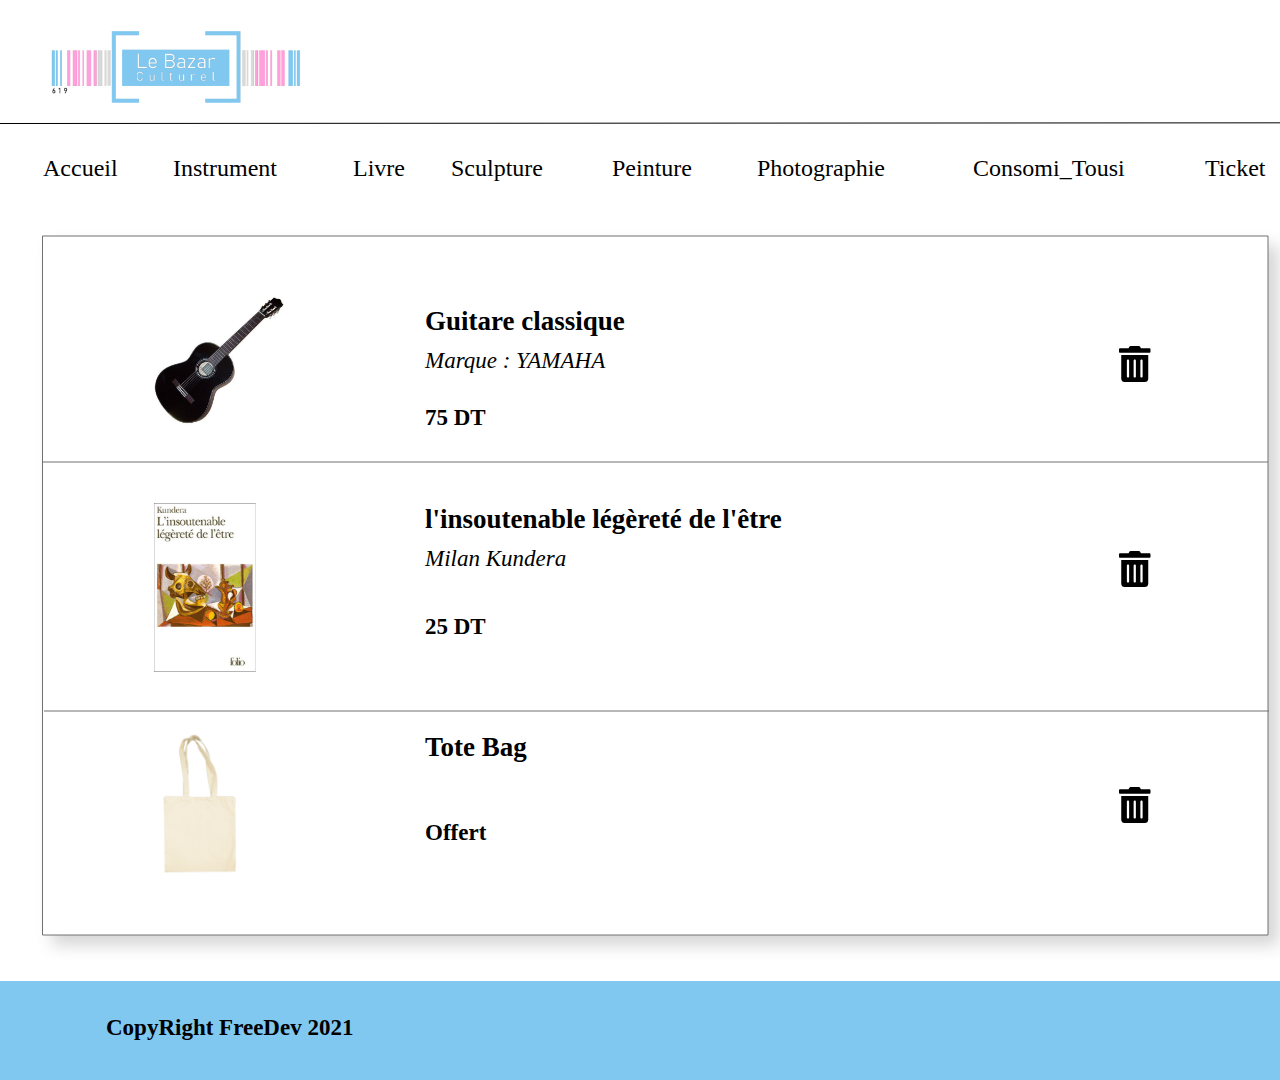
<file: Panier/Panier.html>
<!DOCTYPE html>
<html>

<head>
	<meta charset="utf-8" />
	<meta http-equiv="X-UA-Compatible" content="IE=edge" />
	<meta name="viewport" content="width=device-width, initial-scale=1.0">
	<title>Le Bazar Culturel - Panier</title>
	<link rel="stylesheet" type="text/css" id="applicationStylesheet" href="Panier.css" />
</head>

<body>
	<div id="Web_1920__1">
		<svg class="Icon_material-person" viewBox="6 6 24 24">
			<path id="Icon_material-person"
				d="M 18 18 C 21.31500053405762 18 24 15.31500053405762 24 12 C 24 8.684999465942383 21.31500053405762 6 18 6 C 14.6850004196167 6 12 8.684999465942383 12 12 C 12 15.31500053405762 14.6850004196167 18 18 18 Z M 18 21 C 13.9950008392334 21 6 23.01000022888184 6 27 L 6 30 L 30 30 L 30 27 C 30 23.01000022888184 22.00500106811523 21 18 21 Z">
			</path>
		</svg>
		<a href="#">
			<svg class="Icon_material-favorite-border" viewBox="3 4.5 30.132 27.646">
				<path id="Icon_material-favorite-border"
					d="M 24.84539222717285 4.5 C 22.22394371032715 4.5 19.70795631408691 5.720329284667969 18.06578254699707 7.648749828338623 C 16.42361450195313 5.720329284667969 13.90762805938721 4.5 11.28618049621582 4.5 C 6.645920276641846 4.5 3.000000238418579 8.145920753479004 3.000000238418579 12.78618335723877 C 3.000000238418579 18.48104858398438 8.122366905212402 23.12131118774414 15.88124656677246 30.17209625244141 L 18.06578254699707 32.14571380615234 L 20.25032424926758 30.15703201293945 C 28.00920677185059 23.12131118774414 33.13157653808594 18.48104858398438 33.13157653808594 12.78618335723877 C 33.13157653808594 8.145920753479004 29.48565483093262 4.5 24.84539222717285 4.5 Z M 18.21644401550293 27.92729568481445 L 18.06578254699707 28.07794952392578 L 17.91512870788574 27.92729568481445 C 10.74381351470947 21.43394088745117 6.013157367706299 17.14019393920898 6.013157367706299 12.78618335723877 C 6.013157367706299 9.773025512695313 8.273024559020996 7.513157367706299 11.28618049621582 7.513157367706299 C 13.60631275177002 7.513157367706299 15.86618041992188 9.004671096801758 16.6646671295166 11.06868362426758 L 19.48196983337402 11.06868362426758 C 20.26539039611816 9.004671096801758 22.52525901794434 7.513157367706299 24.84539222717285 7.513157367706299 C 27.85855102539063 7.513157367706299 30.1184139251709 9.773025512695313 30.1184139251709 12.78618335723877 C 30.1184139251709 17.14019393920898 25.38776397705078 21.43394088745117 18.21644401550293 27.92729568481445 Z">
				</path>

			</svg>
		</a>
		<a href="#">
			<svg class="Icon_awesome-shopping-basket" viewBox="0 2.25 35.544 27.646">
				<path id="Icon_awesome-shopping-basket"
					d="M 35.54426574707031 13.60439109802246 L 35.54426574707031 14.59173202514648 C 35.54426574707031 15.40968418121338 34.88120269775391 16.07274436950684 34.06325149536133 16.07274436950684 L 33.569580078125 16.07274436950684 L 31.95818138122559 27.35237121582031 C 31.74972724914551 28.81159782409668 30.50000381469727 29.89551544189453 29.02596473693848 29.89551544189453 L 6.518299579620361 29.89551544189453 C 5.044261455535889 29.89551544189453 3.794535398483276 28.81159782409668 3.586021423339844 27.35237121582031 L 1.974681377410889 16.07274436950684 L 1.481011033058167 16.07274436950684 C 0.6630609631538391 16.07274436950684 0 15.40968418121338 0 14.59173202514648 L 0 13.60439109802246 C 0 12.78644180297852 0.6630609631538391 12.12338161468506 1.481011033058167 12.12338161468506 L 5.636542320251465 12.12338161468506 L 12.22580718994141 3.06323504447937 C 12.86727046966553 2.18129301071167 14.10218620300293 1.986232042312622 14.98425197601318 2.627694368362427 C 15.86625576019287 3.26915717124939 16.06125450134277 4.504135608673096 15.41979217529297 5.386139392852783 L 10.51992988586426 12.12338161468506 L 25.02433395385742 12.12338161468506 L 20.12446975708008 5.386077880859375 C 19.48300743103027 4.504135608673096 19.67807197570801 3.269095659255981 20.56007385253906 2.627632856369019 C 21.44195175170898 1.986170530319214 22.67705535888672 2.181170225143433 23.31851959228516 3.063173770904541 L 29.9077262878418 12.12338161468506 L 34.06325149536133 12.12338161468506 C 34.88120269775391 12.12338161468506 35.54426574707031 12.78644180297852 35.54426574707031 13.60439109802246 Z M 19.25314331054688 24.46514129638672 L 19.25314331054688 17.55375289916992 C 19.25314331054688 16.73580360412598 18.5900821685791 16.07274436950684 17.77213287353516 16.07274436950684 C 16.95418167114258 16.07274436950684 16.2911205291748 16.73580360412598 16.2911205291748 17.55375289916992 L 16.2911205291748 24.46514129638672 C 16.2911205291748 25.28309059143066 16.95418167114258 25.9461498260498 17.77213287353516 25.9461498260498 C 18.5900821685791 25.9461498260498 19.25314331054688 25.28309059143066 19.25314331054688 24.46514129638672 Z M 26.16452598571777 24.46514129638672 L 26.16452598571777 17.55375289916992 C 26.16452598571777 16.73580360412598 25.50146293640137 16.07274436950684 24.68351554870605 16.07274436950684 C 23.86556816101074 16.07274436950684 23.20250701904297 16.73580360412598 23.20250701904297 17.55375289916992 L 23.20250701904297 24.46514129638672 C 23.20250701904297 25.28309059143066 23.86556816101074 25.9461498260498 24.68351554870605 25.9461498260498 C 25.50146293640137 25.9461498260498 26.16452598571777 25.28309059143066 26.16452598571777 24.46514129638672 Z M 12.34175777435303 24.46514129638672 L 12.34175777435303 17.55375289916992 C 12.34175777435303 16.73580360412598 11.67869853973389 16.07274436950684 10.86074638366699 16.07274436950684 C 10.04279708862305 16.07274436950684 9.37973690032959 16.73580360412598 9.37973690032959 17.55375289916992 L 9.37973690032959 24.46514129638672 C 9.37973690032959 25.28309059143066 10.04279708862305 25.9461498260498 10.86074638366699 25.9461498260498 C 11.67869853973389 25.9461498260498 12.34175777435303 25.28309059143066 12.34175777435303 24.46514129638672 Z">
				</path>
			</svg>
		</a>
		<img id="logo22" src="logo22.png" srcset="logo22.png 1x, logo22@2x.png 2x">

		<svg class="Trac_1" viewBox="0 0 1920 1">
			<path id="Trac_1" d="M 0 1 L 1920 0">
			</path>
		</svg>
		<svg class="Ligne_1" viewBox="0 0 1 122.5">
			<path id="Ligne_1" d="M 0 0 L 0 122.5">
			</path>
		</svg>
		<div id="Sinscrire_">
			<span><a href="#" style="color:black">S'inscrire</a></span><br>
		</div>
		<div id="Se_Connecter__">
			<span><a href="#" style="color:black">Se Connecter</a><br /></span><br>
		</div>
		<div id="Instrument">
			<span><a href="#" style="color:black">Instrument</a></span>
		</div>
		<div id="Livre">
			<span><a href="#" style="color:black">Livre</a></span>
		</div>
		<div id="Accueil">
			<span><a href="#" style="color:black">Accueil</a></span>
		</div>
		<div id="Service">
			<span><a href="#" style="color:black">Service</a></span>
		</div>
		<div id="Ticket">
			<span><a href="#" style="color:black">Ticket</a></span>
		</div>
		<div id="Consomi_Tousi">
			<span><a href="#" style="color:black">Consomi_Tousi</a></span>
		</div>
		<div id="Photographie">
			<span><a href="#" style="color:black">Photographie</a></span>
		</div>
		<div id="Peinture">
			<span><a href="#" style="color:black">Peinture</a></span>
		</div>
		<div id="Sculpture">
			<span><a href="#" style="color:black">Sculpture</a></span>
		</div>
		<div id="Blog">
			<span><a href="#" style="color:black">Blog</a></span>
		</div>
		<svg class="Icon_awesome-search" viewBox="0 0 35.997 36.004">
			<path id="Icon_awesome-search"
				d="M 35.5078125 31.12734413146973 L 28.49765586853027 24.1171875 C 28.18124961853027 23.80078125 27.75234413146973 23.625 27.30234336853027 23.625 L 26.15625 23.625 C 28.09687423706055 21.14296913146973 29.25 18.02109336853027 29.25 14.625 C 29.25 6.546093940734863 22.70390701293945 0 14.625 0 C 6.546092987060547 0 0 6.546093940734863 0 14.625 C 0 22.70390701293945 6.546093940734863 29.25 14.625 29.25 C 18.02109336853027 29.25 21.14296913146973 28.09687423706055 23.625 26.15625 L 23.625 27.30234336853027 C 23.625 27.75234413146973 23.80078125 28.18124961853027 24.1171875 28.49765586853027 L 31.12734413146973 35.5078125 C 31.78828239440918 36.16875076293945 32.85703277587891 36.16875076293945 33.51093673706055 35.5078125 L 35.50078201293945 33.51796722412109 C 36.16172027587891 32.85702896118164 36.16172027587891 31.78828048706055 35.5078125 31.12734222412109 Z M 14.625 23.625 C 9.653905868530273 23.625 5.625 19.60312461853027 5.625 14.625 C 5.625 9.653905868530273 9.646875381469727 5.625 14.625 5.625 C 19.59609413146973 5.625 23.625 9.646875381469727 23.625 14.625 C 23.625 19.59609413146973 19.60312461853027 23.625 14.625 23.625 Z">
			</path>
		</svg>
		<div id="Rechercher_">
			<input type="text" placeholder="Rechercher ...">
		</div>
		<svg class="Rectangle_1">
			<rect id="Rectangle_1" rx="0" ry="0" x="0" y="0" width="527" height="192">
			</rect>
		</svg>
		<svg class="Icon_awesome-truck" viewBox="0 0 49.014 39.211">
			<path id="Icon_awesome-truck"
				d="M 47.78877639770508 26.95777130126953 L 46.56342315673828 26.95777130126953 L 46.56342315673828 18.67897987365723 C 46.56342315673828 17.70635414123535 46.17284393310547 16.77202415466309 45.48358154296875 16.08276176452637 L 37.83278274536133 8.431962013244629 C 37.14352035522461 7.742701053619385 36.20919036865234 7.352119445800781 35.23656463623047 7.352119445800781 L 31.85918426513672 7.352119445800781 L 31.85918426513672 3.676059722900391 C 31.85918426513672 1.646568417549133 30.21261596679688 0 28.18312454223633 0 L 3.676059722900391 0 C 1.646568417549133 0 0 1.646568417549133 0 3.676059722900391 L 0 28.18312454223633 C 0 30.21261596679688 1.646568417549133 31.85918426513672 3.676059722900391 31.85918426513672 L 4.901412963867188 31.85918426513672 C 4.901412963867188 35.91816711425781 8.194549560546875 39.2113037109375 12.25353240966797 39.2113037109375 C 16.31251525878906 39.2113037109375 19.60565185546875 35.91816711425781 19.60565185546875 31.85918426513672 L 29.40847778320313 31.85918426513672 C 29.40847778320313 35.91816711425781 32.70161437988281 39.2113037109375 36.76059722900391 39.2113037109375 C 40.819580078125 39.2113037109375 44.11271667480469 35.91816711425781 44.11271667480469 31.85918426513672 L 47.78877639770508 31.85918426513672 C 48.46272277832031 31.85918426513672 49.01412963867188 31.30777549743652 49.01412963867188 30.63383102416992 L 49.01412963867188 28.18312454223633 C 49.01412963867188 27.50918006896973 48.46272277832031 26.95777130126953 47.78877639770508 26.95777130126953 Z M 12.25353240966797 35.53524398803711 C 10.22404098510742 35.53524398803711 8.577472686767578 33.88867568969727 8.577472686767578 31.85918426513672 C 8.577472686767578 29.82969284057617 10.22404098510742 28.18312454223633 12.25353240966797 28.18312454223633 C 14.28302383422852 28.18312454223633 15.92959213256836 29.82969284057617 15.92959213256836 31.85918426513672 C 15.92959213256836 33.88867568969727 14.28302383422852 35.53524398803711 12.25353240966797 35.53524398803711 Z M 36.76059722900391 35.53524398803711 C 34.73110580444336 35.53524398803711 33.08453750610352 33.88867568969727 33.08453750610352 31.85918426513672 C 33.08453750610352 29.82969284057617 34.73110580444336 28.18312454223633 36.76059722900391 28.18312454223633 C 38.79008865356445 28.18312454223633 40.4366569519043 29.82969284057617 40.4366569519043 31.85918426513672 C 40.4366569519043 33.88867568969727 38.79008865356445 35.53524398803711 36.76059722900391 35.53524398803711 Z M 42.88736343383789 19.60565185546875 L 31.85918426513672 19.60565185546875 L 31.85918426513672 11.02817916870117 L 35.23656463623047 11.02817916870117 L 42.88736343383789 18.67897987365723 L 42.88736343383789 19.60565185546875 Z">
			</path>
		</svg>
		<div id="Expdi_en_24_heures_maximum">
			<span>Expédié en 24 heures maximum</span>
		</div>
		<svg class="Icon_material-security" viewBox="4.5 1.5 27 33">
			<path id="Icon_material-security"
				d="M 18 1.5 L 4.5 7.5 L 4.5 16.5 C 4.5 24.82500076293945 10.26000022888184 32.61000061035156 18 34.5 C 25.73999977111816 32.61000061035156 31.5 24.82500076293945 31.5 16.5 L 31.5 7.5 L 18 1.5 Z M 18 17.98500061035156 L 28.5 17.98500061035156 C 27.70499992370605 24.16500091552734 23.57999992370605 29.67000198364258 18 31.39500045776367 L 18 18 L 7.5 18 L 7.5 9.449999809265137 L 18 4.784999847412109 L 18 17.98500061035156 Z">
			</path>
		</svg>
		<div id="Paiement_ultra_scuris">
			<span>Paiement ultra sécurisé</span>
		</div>
		<svg class="Rectangle_2">
			<rect id="Rectangle_2" rx="0" ry="0" x="0" y="0" width="527" height="474">
			</rect>
		</svg>
		<a href="#">
			<svg class="Rectangle_3">
				<rect id="Rectangle_3" rx="0" ry="0" x="0" y="0" width="418" height="70">
				</rect>
			</svg>
		
			<div id="valider_ma_commande">
				<span>valider ma commande</span>
			</div>
		</a>
		<div id="Total_produit_">
			<span>Total produit :</span>
		</div>
		<div id="Total_">
			<span>Total :</span>
		</div>
		<div id="Livraison_">
			<span>Livraison :</span>
		</div>
		<div id="TAX_">
			<span>TAX :</span>
		</div>
		<div id="ID100">
			<span>100</span>
		</div>
		<div id="ID125">
			<span>125</span>
		</div>
		<div id="ID5">
			<span>5</span>
		</div>
		<div id="ID20">
			<span>20</span>
		</div>
		<div id="DT">
			<span>DT</span>
		</div>
		<div id="DT_bh">
			<span>DT</span>
		</div>
		<div id="DT_bi">
			<span>DT</span>
		</div>
		<div id="DT_bj">
			<span>DT</span>
		</div>
		<svg class="Rectangle_4">
			<rect id="Rectangle_4" rx="0" ry="0" x="0" y="0" width="1920" height="99">
			</rect>
		</svg>
		<svg class="Rectangle_5">
			<rect id="Rectangle_5" rx="0" ry="0" x="0" y="0" width="1225" height="699">
			</rect>
		</svg>
		<img id="ID1" src="ID1.png" srcset="ID1.png 1x, ID1@2x.png 2x">

		<img id="l-insoutenable-legerete-de-l-e" src="l-insoutenable-legerete-de-l-e.png"
			srcset="l-insoutenable-legerete-de-l-e.png 1x, l-insoutenable-legerete-de-l-e@2x.png 2x">

		<img id="bags-by-jassz-fir-tote-bag3308" src="bags-by-jassz-fir-tote-bag3308.png"
			srcset="bags-by-jassz-fir-tote-bag3308.png 1x, bags-by-jassz-fir-tote-bag3308@2x.png 2x">

		<div id="Guitare_classique">
			<span>Guitare classique</span>
		</div>
		<div id="Tote_Bag">
			<span>Tote Bag</span>
		</div>
		<div id="linsoutenable_lgret_de_ltre">
			<span>l'insoutenable légèreté de l'être</span>
		</div>
		<div id="Marque__YAMAHA">
			<span>Marque : YAMAHA</span>
		</div>
		<div id="Milan_Kundera">
			<span>Milan Kundera</span>
		</div>
		<svg class="Icon_awesome-trash-alt" viewBox="0 0 31.5 36">
			<path id="Icon_awesome-trash-alt"
				d="M 2.25 32.625 C 2.25 34.48896026611328 3.761039018630981 36 5.625 36 L 25.875 36 C 27.73896408081055 36 29.25000190734863 34.48896026611328 29.25000190734863 32.625 L 29.25 9 L 2.25 9 L 2.25 32.625 Z M 21.375 14.625 C 21.375 14.0036792755127 21.8786792755127 13.5 22.5 13.5 C 23.1213207244873 13.5 23.625 14.0036792755127 23.625 14.625 L 23.625 30.375 C 23.625 30.9963207244873 23.1213207244873 31.5 22.5 31.5 C 21.8786792755127 31.5 21.375 30.9963207244873 21.375 30.375 L 21.375 14.625 Z M 14.625 14.625 C 14.625 14.0036792755127 15.1286792755127 13.5 15.75 13.5 C 16.3713207244873 13.5 16.875 14.0036792755127 16.875 14.625 L 16.875 30.375 C 16.875 30.9963207244873 16.3713207244873 31.5 15.75 31.5 C 15.1286792755127 31.5 14.625 30.9963207244873 14.625 30.375 L 14.625 14.625 Z M 7.875 14.625 C 7.875 14.0036792755127 8.378679275512695 13.5 9 13.5 C 9.621320724487305 13.5 10.125 14.0036792755127 10.125 14.625 L 10.125 30.375 C 10.125 30.9963207244873 9.621320724487305 31.5 9 31.5 C 8.378679275512695 31.5 7.875 30.9963207244873 7.875 30.375 L 7.875 14.625 Z M 30.375 2.25 L 21.9375 2.25 L 21.27656173706055 0.9351562261581421 C 20.99098205566406 0.3617886304855347 20.4053955078125 -0.0004585981369018555 19.76484298706055 0 L 11.72812461853027 0 C 11.08877754211426 -0.002457857131958008 10.50429439544678 0.3607953786849976 10.22343730926514 0.9351558685302734 L 9.5625 2.25 L 1.125 2.25 C 0.503679633140564 2.25 -1.192092895507813e-07 2.753679752349854 0 3.375000238418579 L 0 5.625 C 0 6.246320247650146 0.5036796927452087 6.75 1.125 6.75 L 30.375 6.75 C 30.9963207244873 6.75 31.5 6.246320247650146 31.5 5.625 L 31.5 3.375 C 31.5 2.753679752349854 30.9963207244873 2.25 30.375 2.25 Z">
			</path>
		</svg>
		<svg class="Icon_awesome-trash-alt_bv" viewBox="0 0 31.5 36">
			<path id="Icon_awesome-trash-alt_bv"
				d="M 2.25 32.625 C 2.25 34.48896026611328 3.761039018630981 36 5.625 36 L 25.875 36 C 27.73896408081055 36 29.25000190734863 34.48896026611328 29.25000190734863 32.625 L 29.25 9 L 2.25 9 L 2.25 32.625 Z M 21.375 14.625 C 21.375 14.0036792755127 21.8786792755127 13.5 22.5 13.5 C 23.1213207244873 13.5 23.625 14.0036792755127 23.625 14.625 L 23.625 30.375 C 23.625 30.9963207244873 23.1213207244873 31.5 22.5 31.5 C 21.8786792755127 31.5 21.375 30.9963207244873 21.375 30.375 L 21.375 14.625 Z M 14.625 14.625 C 14.625 14.0036792755127 15.1286792755127 13.5 15.75 13.5 C 16.3713207244873 13.5 16.875 14.0036792755127 16.875 14.625 L 16.875 30.375 C 16.875 30.9963207244873 16.3713207244873 31.5 15.75 31.5 C 15.1286792755127 31.5 14.625 30.9963207244873 14.625 30.375 L 14.625 14.625 Z M 7.875 14.625 C 7.875 14.0036792755127 8.378679275512695 13.5 9 13.5 C 9.621320724487305 13.5 10.125 14.0036792755127 10.125 14.625 L 10.125 30.375 C 10.125 30.9963207244873 9.621320724487305 31.5 9 31.5 C 8.378679275512695 31.5 7.875 30.9963207244873 7.875 30.375 L 7.875 14.625 Z M 30.375 2.25 L 21.9375 2.25 L 21.27656173706055 0.9351562261581421 C 20.99098205566406 0.3617886304855347 20.4053955078125 -0.0004585981369018555 19.76484298706055 0 L 11.72812461853027 0 C 11.08877754211426 -0.002457857131958008 10.50429439544678 0.3607953786849976 10.22343730926514 0.9351558685302734 L 9.5625 2.25 L 1.125 2.25 C 0.503679633140564 2.25 -1.192092895507813e-07 2.753679752349854 0 3.375000238418579 L 0 5.625 C 0 6.246320247650146 0.5036796927452087 6.75 1.125 6.75 L 30.375 6.75 C 30.9963207244873 6.75 31.5 6.246320247650146 31.5 5.625 L 31.5 3.375 C 31.5 2.753679752349854 30.9963207244873 2.25 30.375 2.25 Z">
			</path>
		</svg>
		<svg class="Icon_awesome-trash-alt_bw" viewBox="0 0 31.5 36">
			<path id="Icon_awesome-trash-alt_bw"
				d="M 2.25 32.625 C 2.25 34.48896026611328 3.761039018630981 36 5.625 36 L 25.875 36 C 27.73896408081055 36 29.25000190734863 34.48896026611328 29.25000190734863 32.625 L 29.25 9 L 2.25 9 L 2.25 32.625 Z M 21.375 14.625 C 21.375 14.0036792755127 21.8786792755127 13.5 22.5 13.5 C 23.1213207244873 13.5 23.625 14.0036792755127 23.625 14.625 L 23.625 30.375 C 23.625 30.9963207244873 23.1213207244873 31.5 22.5 31.5 C 21.8786792755127 31.5 21.375 30.9963207244873 21.375 30.375 L 21.375 14.625 Z M 14.625 14.625 C 14.625 14.0036792755127 15.1286792755127 13.5 15.75 13.5 C 16.3713207244873 13.5 16.875 14.0036792755127 16.875 14.625 L 16.875 30.375 C 16.875 30.9963207244873 16.3713207244873 31.5 15.75 31.5 C 15.1286792755127 31.5 14.625 30.9963207244873 14.625 30.375 L 14.625 14.625 Z M 7.875 14.625 C 7.875 14.0036792755127 8.378679275512695 13.5 9 13.5 C 9.621320724487305 13.5 10.125 14.0036792755127 10.125 14.625 L 10.125 30.375 C 10.125 30.9963207244873 9.621320724487305 31.5 9 31.5 C 8.378679275512695 31.5 7.875 30.9963207244873 7.875 30.375 L 7.875 14.625 Z M 30.375 2.25 L 21.9375 2.25 L 21.27656173706055 0.9351562261581421 C 20.99098205566406 0.3617886304855347 20.4053955078125 -0.0004585981369018555 19.76484298706055 0 L 11.72812461853027 0 C 11.08877754211426 -0.002457857131958008 10.50429439544678 0.3607953786849976 10.22343730926514 0.9351558685302734 L 9.5625 2.25 L 1.125 2.25 C 0.503679633140564 2.25 -1.192092895507813e-07 2.753679752349854 0 3.375000238418579 L 0 5.625 C 0 6.246320247650146 0.5036796927452087 6.75 1.125 6.75 L 30.375 6.75 C 30.9963207244873 6.75 31.5 6.246320247650146 31.5 5.625 L 31.5 3.375 C 31.5 2.753679752349854 30.9963207244873 2.25 30.375 2.25 Z">
			</path>
		</svg>
		<div id="ID75_DT">
			<span>75 DT</span>
		</div>
		<div id="ID25_DT">
			<span>25 DT</span>
		</div>
		<div id="Offert">
			<span>Offert</span>
		</div>
		<svg class="Ligne_2" viewBox="0 0 1225 1">
			<path id="Ligne_2" d="M 0 0 L 1225 0">
			</path>
		</svg>
		<svg class="Ligne_3" viewBox="0 0 1225 1">
			<path id="Ligne_3" d="M 0 0 L 1225 0">
			</path>
		</svg>
		<div id="CopyRight_FreeDev_2021">
			<span>CopyRight FreeDev 2021</span>
		</div>
	</div>
</body>

</html>
</file>
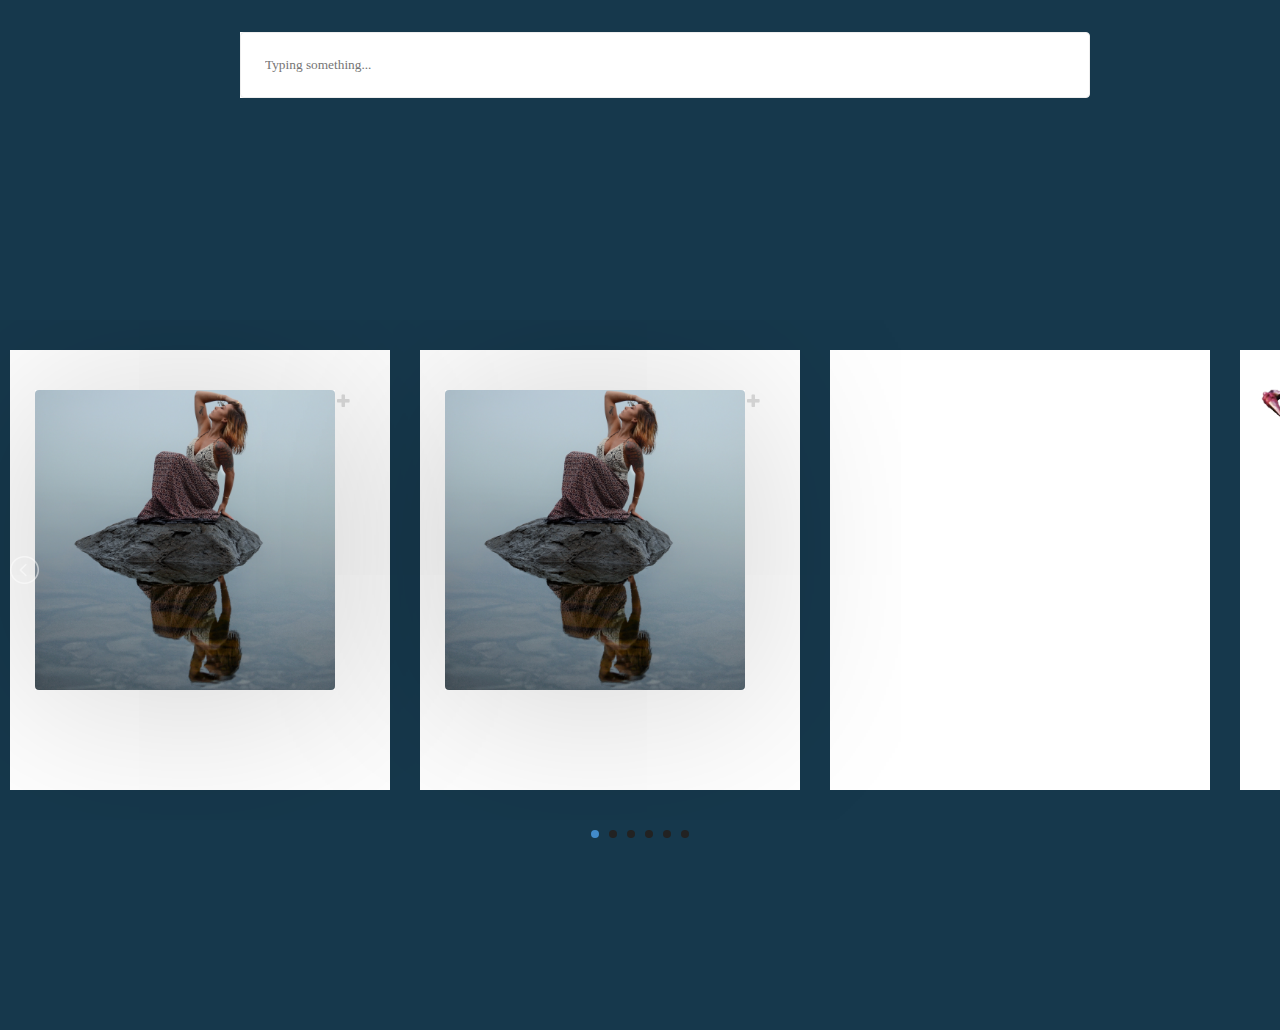
<file: view/front/login_page/view/favoris.html>
<!DOCTYPE html>
<html lang="en">
<head>
    <meta charset="UTF-8">
    <meta http-equiv="X-UA-Compatible" content="IE=edge">
    <meta name="viewport" content="width=device-width, initial-scale=1.0">
    <title>Marvel Slider by Juan Ioo</title>
    <link rel="stylesheet" href="reset.css">
    <link rel="stylesheet" href="styles.css">
    <link rel="stylesheet" href="component.css">
   

    
    <link rel="stylesheet" href="css/lightslider.css" type="text/css">
    <link rel="stylesheet" href="http://maxcdn.bootstrapcdn.com/font-awesome/4.3.0/css/font-awesome.min.css">
    <!--JQUERY-->
    <script type="text/javascript" src="js/JQuery3.3.1.js"></script>
    <script type="text/javascript" src="js/lightslider.js"></script>
    <script src="modernizr.custom.js"></script>
</head>
<body>
    <div class="search">
        <input
          type="text"
          class="search-input"
          placeholder="Typing something..."
        />
    </div>
    
    <div class="compare-basket">
        <button class="action action--button action--compare"><i class="fa fa-check"></i><span class="action__text">Compare</span></button>
    </div>
   
    <script src="classie.js"></script>
 

    <div class="view">
        
  <section class="grid">
      
    <div class="container">
        
        
        <!---SLIDER-->
        <ul id="autoWidth" class="cs-hidden">
            
            <!-------------------1------------------->
            <li class="item-a">  <!--SLIDER BOX-->
             
                <div class="box">
                   
                   
                    <div class="product">
                        
                        <div class="product__info">
                            
                 <div class="imgbx">
                      <img class="product__image"src="./img/img1.jpg">
                    </div>
                
                    <img class="product__image"  />
                </div>
			
                <label class="action action--compare-add"><input class="check-hidden" type="checkbox" /><i class="fa fa-plus"></i><i class="fa fa-check"></i><span class="action__text action__text--invisible">Add to compare</span></label>
         
            </div>
            <div class="content">
               
                <button class="btn btn--left">buy it</button>    <button class="btn btn--right">delete </button> 
                
            </div>
      
        
                </div>
                
            </li>
            <!-------------------2------------------->
            
            <li class="item-a">  <!--SLIDER BOX-->
                
                <div class="box">
                   
                   
                    <div class="product">
                        
                        <div class="product__info">
                            
                 <div class="imgbx">
                      <img class="product__image"src="./img/img1.jpg">
                    </div>
                
                    <img class="product__image"  />
                </div>
			
                <label class="action action--compare-add"><input class="check-hidden" type="checkbox" /><i class="fa fa-plus"></i><i class="fa fa-check"></i><span class="action__text action__text--invisible">Add to compare</span></label>
         
            </div>
            <div class="content">
               
                <button class="btn btn--left">buy it</button>    <button class="btn btn--right">delete </button> 
                
            </div>
      
        
                </div>
                  
            </li>
            <!-------------------3------------------->
            <li class="item-a">  <!--SLIDER BOX-->
                <div class="box">
              
                </div>
            </li>
            <!-------------------4------------------->
            <li class="item-a">  <!--SLIDER BOX-->
                <div class="box">
                    <p class="marvel">MARVEL</p>
                    <!--MODEL-->
                    <img src="img/SpiderMan.png" class="model" alt="">
                    <!--DETAILS-->
                    <div class="details">
                        <!--LOGO CHARACTER-->
                        <img src="img/SpiderMan-logo.png" class="logo" width="50px" style="height: auto;" alt="">
                        <!--CHARACTER DETAILS-->
                        <p>Lorem ipsum dolor sit amet consectetur, adipisicing elit. Provident expedita dolores voluptatibus? Dolores, voluptate cupiditate.</p>
                    </div>
                </div>
            </li>
            <!-------------------5------------------->
            <li class="item-a">  <!--SLIDER BOX-->
                <div class="box">
                    <p class="marvel">MARVEL</p>
                    <!--MODEL-->
                    <img src="img/Thor.png" class="model" alt="">
                    <!--DETAILS-->
                    <div class="details">
                        <!--LOGO CHARACTER-->
                        <img src="img/Thor-logo.png" class="logo" width="100px" style="height: auto;" alt="">
                        <!--CHARACTER DETAILS-->
                        <p>Lorem ipsum dolor sit amet consectetur, adipisicing elit. Provident expedita dolores voluptatibus? Dolores, voluptate cupiditate.</p>
                    </div>
                </div>
            </li>
            <!-------------------6------------------->
            <li class="item-a">  <!--SLIDER BOX-->
                <div class="box">
                    <p class="marvel">MARVEL</p>
                    <!--MODEL-->
                    <img src="img/Venom.png" class="model" alt="">
                    <!--DETAILS-->
                    <div class="details">
                        <!--LOGO CHARACTER-->
                        <img src="img/Venom-logo.png" class="logo" width="100px" style="height: auto;" alt="">
                        <!--CHARACTER DETAILS-->
                        <p>Lorem ipsum dolor sit amet consectetur, adipisicing elit. Provident expedita dolores voluptatibus? Dolores, voluptate cupiditate.</p>
                    </div>
                </div>
            </li>
        </ul> 
   
    </div>
</section>
  </div>

    <section class="compare">
        <button class="action action--close"><i class="fa fa-remove"></i><span class="action__text action__text--invisible">Close comparison overlay</span></button>
    </section>
    <script src="classie.js"></script>
    <script src="az.js"></script>
    <script src="main.js"></script>

    
 
</body>
</html>
</file>
<file: Panier/Panier.css>
.mediaViewInfo {
	--web-view-name: Web 1920 – 1;
	--web-view-id: Web_1920__1;
	--web-scale-on-resize: true;
	--web-enable-deep-linking: true;
}
:root {
	--web-view-ids: Web_1920__1;
}
* {
	margin: 0;
	padding: 0;
	box-sizing: border-box;
	border: none;
}
#Web_1920__1 {
	position: absolute;
	width: 1920px;
	height: 1080px;
	background-color: rgba(255,255,255,1);
	overflow: hidden;
	--web-view-name: Web 1920 – 1;
	--web-view-id: Web_1920__1;
	--web-scale-on-resize: true;
	--web-enable-deep-linking: true;
}
#Icon_material-person {
	fill: rgba(0,0,0,1);
}
.Icon_material-person {
	overflow: visible;
	position: absolute;
	width: 24px;
	height: 24px;
	left: 1448px;
	top: 52px;
	transform: matrix(1,0,0,1,0,0);
}
#Icon_material-favorite-border {
	fill: rgba(0,0,0,1);
}
.Icon_material-favorite-border {
	overflow: visible;
	position: absolute;
	width: 30.132px;
	height: 24.646px;
	left: 1790.501px;
	top: 50.177px;
	transform: matrix(1,0,0,1,0,0);
}
#Icon_awesome-shopping-basket {
	fill: rgba(0,0,0,1);
}
.Icon_awesome-shopping-basket {
	overflow: visible;
	position: absolute;
	width: 35.544px;
	height: 24.646px;
	left: 1838.857px;
	top: 50.177px;
	transform: matrix(1,0,0,1,0,0);
}
#logo22 {
	position: absolute;
	width: 280px;
	height: 100px;
	left: 43px;
	top: 14px;
	overflow: visible;
}
#Trac_1 {
	fill: transparent;
	stroke: rgba(0,0,0,1);
	stroke-width: 1px;
	stroke-linejoin: miter;
	stroke-linecap: butt;
	stroke-miterlimit: 4;
	shape-rendering: auto;
}
.Trac_1 {
	overflow: visible;
	position: absolute;
	width: 1920px;
	height: 2px;
	left: 0px;
	top: 121.5px;
	transform: matrix(1,0,0,1,0,0);
}
#Ligne_1 {
	fill: transparent;
	stroke: rgba(0,0,0,1);
	stroke-width: 1px;
	stroke-linejoin: miter;
	stroke-linecap: butt;
	stroke-miterlimit: 4;
	shape-rendering: auto;
}
.Ligne_1 {
	overflow: visible;
	position: absolute;
	width: 1px;
	height: 122.5px;
	left: 1747.5px;
	top: 0px;
	transform: matrix(1,0,0,1,0,0);
}
#Sinscrire_ {
	left: 1499px;
	top: 50px;
	position: absolute;
	overflow: visible;
	width: 75px;
	white-space: nowrap;
	text-align: left;
	font-family: Segoe UI;
	font-style: normal;
	font-weight: normal;
	font-size: 19px;
	color: rgba(0,0,0,1);
}
#Se_Connecter__ {
	left: 1591px;
	top: 50px;
	position: absolute;
	overflow: visible;
	width: 124px;
	white-space: nowrap;
	text-align: left;
	font-family: Segoe UI;
	font-style: normal;
	font-weight: normal;
	font-size: 19px;
	color: rgba(0,0,0,1);
}
#Instrument {
	left: 173px;
	top: 155px;
	position: absolute;
	overflow: visible;
	width: 131px;
	white-space: nowrap;
	text-align: left;
	font-family: Segoe UI;
	font-style: normal;
	font-weight: normal;
	font-size: 24px;
	color: rgba(0,0,0,1);
}
#Livre {
	left: 353px;
	top: 155px;
	position: absolute;
	overflow: visible;
	width: 57px;
	white-space: nowrap;
	text-align: left;
	font-family: Segoe UI;
	font-style: normal;
	font-weight: normal;
	font-size: 24px;
	color: rgba(0,0,0,1);
}
#Accueil {
	left: 43px;
	top: 155px;
	position: absolute;
	overflow: visible;
	width: 86px;
	white-space: nowrap;
	text-align: left;
	font-family: Segoe UI;
	font-style: normal;
	font-weight: normal;
	font-size: 24px;
	color: rgba(0,0,0,1);
}
#Service {
	left: 1319px;
	top: 155px;
	position: absolute;
	overflow: visible;
	width: 85px;
	white-space: nowrap;
	text-align: left;
	font-family: Segoe UI;
	font-style: normal;
	font-weight: normal;
	font-size: 24px;
	color: rgba(0,0,0,1);
}
#Ticket {
	left: 1205px;
	top: 155px;
	position: absolute;
	overflow: visible;
	width: 71px;
	white-space: nowrap;
	text-align: left;
	font-family: Segoe UI;
	font-style: normal;
	font-weight: normal;
	font-size: 24px;
	color: rgba(0,0,0,1);
}
#Consomi_Tousi {
	left: 973px;
	top: 155px;
	position: absolute;
	overflow: visible;
	width: 178px;
	white-space: nowrap;
	text-align: left;
	font-family: Segoe UI;
	font-style: normal;
	font-weight: normal;
	font-size: 24px;
	color: rgba(0,0,0,1);
}
#Photographie {
	left: 757px;
	top: 155px;
	position: absolute;
	overflow: visible;
	width: 163px;
	white-space: nowrap;
	text-align: left;
	font-family: Segoe UI;
	font-style: normal;
	font-weight: normal;
	font-size: 24px;
	color: rgba(0,0,0,1);
}
#Peinture {
	left: 612px;
	top: 155px;
	position: absolute;
	overflow: visible;
	width: 99px;
	white-space: nowrap;
	text-align: left;
	font-family: Segoe UI;
	font-style: normal;
	font-weight: normal;
	font-size: 24px;
	color: rgba(0,0,0,1);
}
#Sculpture {
	left: 451px;
	top: 155px;
	position: absolute;
	overflow: visible;
	width: 113px;
	white-space: nowrap;
	text-align: left;
	font-family: Segoe UI;
	font-style: normal;
	font-weight: normal;
	font-size: 24px;
	color: rgba(0,0,0,1);
}
#Blog {
	left: 1448px;
	top: 155px;
	position: absolute;
	overflow: visible;
	width: 55px;
	white-space: nowrap;
	text-align: left;
	font-family: Segoe UI;
	font-style: normal;
	font-weight: normal;
	font-size: 24px;
	color: rgba(0,0,0,1);
}
#Icon_awesome-search {
	fill: rgba(0,0,0,1);
}
.Icon_awesome-search {
	overflow: visible;
	position: absolute;
	width: 35.997px;
	height: 36.004px;
	left: 1820.632px;
	top: 154.996px;
	transform: matrix(1,0,0,1,0,0);
}
#Rechercher_ {
	left: 1600px;
	top: 157px;
	position: absolute;
	overflow: visible;
	width: 80px;
	white-space: nowrap;
	text-align: left;
	font-family: Segoe UI;
	font-style: normal;
	font-weight: normal;
	font-size: 24px;
	color: rgba(0,0,0,1);
}
input[type=text] {
    opacity: 50;
	left: 1564px;
	top: 198px;
	overflow: visible;
	width: 184px;
	white-space: nowrap;
	text-align: left;
	font-family: Segoe UI;
	font-style: normal;
	font-weight: normal;
	font-size: 24px;

	
}
::placeholder {
	color: black;
	opacity: 50;
	
  }
a:link {
    text-decoration: none;
}
a:hover {
	border-bottom: 2px solid black; 
	
}
input:focus{
	outline: none;
}
#Rectangle_1 {
	fill: rgba(255,255,255,1);
	stroke: rgba(112,112,112,1);
	stroke-width: 1px;
	stroke-linejoin: bevel;
	stroke-linecap: square;
	stroke-miterlimit: 4;
	shape-rendering: auto;
}
.Rectangle_1 {
	filter: drop-shadow(10px 10px 8px rgba(0, 0, 0, 0.161));
	position: absolute;
	overflow: visible;
	width: 552px;
	height: 217px;
	left: 1319px;
	top: 743px;
}
#Icon_awesome-truck {
	fill: rgba(0,0,0,1);
}
.Icon_awesome-truck {
	overflow: visible;
	position: absolute;
	width: 49.014px;
	height: 39.211px;
	left: 1364px;
	top: 779.789px;
	transform: matrix(1,0,0,1,0,0);
}
#Expdi_en_24_heures_maximum {
	left: 1440px;
	top: 783px;
	position: absolute;
	overflow: visible;
	width: 379px;
	white-space: nowrap;
	text-align: left;
	font-family: Segoe UI;
	font-style: normal;
	font-weight: normal;
	font-size: 27px;
	color: rgba(0,0,0,1);
}
#Icon_material-security {
	fill: rgba(0,0,0,1);
}
.Icon_material-security {
	overflow: visible;
	position: absolute;
	width: 27px;
	height: 33px;
	left: 1373px;
	top: 851.5px;
	transform: matrix(1,0,0,1,0,0);
}
#Paiement_ultra_scuris {
	left: 1440px;
	top: 852px;
	position: absolute;
	overflow: visible;
	width: 275px;
	white-space: nowrap;
	text-align: left;
	font-family: Segoe UI;
	font-style: normal;
	font-weight: normal;
	font-size: 27px;
	color: rgba(0,0,0,1);
}
#Rectangle_2 {
	fill: rgba(255,255,255,1);
	stroke: rgba(112,112,112,1);
	stroke-width: 1px;
	stroke-linejoin: bevel;
	stroke-linecap: square;
	stroke-miterlimit: 4;
	shape-rendering: auto;
}
.Rectangle_2 {
	filter: drop-shadow(10px 10px 8px rgba(0, 0, 0, 0.161));
	position: absolute;
	overflow: visible;
	width: 552px;
	height: 499px;
	left: 1319px;
	top: 236px;
}
#Rectangle_3 {
	fill: rgba(128,200,240,1);
}
.Rectangle_3 {
	position: absolute;
	overflow: visible;
	width: 418px;
	height: 70px;
	left: 1373px;
	top: 608px;
}
#valider_ma_commande {
	left: 1438px;
	top: 625px;
	position: absolute;
	overflow: visible;
	width: 289px;
	white-space: nowrap;
	text-align: left;
	font-family: Segoe UI;
	font-style: normal;
	font-weight: bold;
	font-size: 27px;
	color: rgba(255,255,255,1);
	text-transform: capitalize;
}
#Total_produit_ {
	left: 1373px;
	top: 306px;
	position: absolute;
	overflow: visible;
	width: 181px;
	white-space: nowrap;
	text-align: left;
	font-family: Segoe UI;
	font-style: normal;
	font-weight: bold;
	font-size: 27px;
	color: rgba(0,0,0,1);
}
#Total_ {
	left: 1373px;
	top: 513px;
	position: absolute;
	overflow: visible;
	width: 78px;
	white-space: nowrap;
	text-align: left;
	font-family: Segoe UI;
	font-style: normal;
	font-weight: bold;
	font-size: 27px;
	color: rgba(0,0,0,1);
}
#Livraison_ {
	left: 1373px;
	top: 375px;
	position: absolute;
	overflow: visible;
	width: 130px;
	white-space: nowrap;
	text-align: left;
	font-family: Segoe UI;
	font-style: normal;
	font-weight: bold;
	font-size: 27px;
	color: rgba(0,0,0,1);
}
#TAX_ {
	left: 1373px;
	top: 444px;
	position: absolute;
	overflow: visible;
	width: 66px;
	white-space: nowrap;
	text-align: left;
	font-family: Segoe UI;
	font-style: normal;
	font-weight: bold;
	font-size: 27px;
	color: rgba(0,0,0,1);
}
#ID100 {
	left: 1606px;
	top: 306px;
	position: absolute;
	overflow: visible;
	width: 48px;
	white-space: nowrap;
	text-align: left;
	font-family: Segoe UI;
	font-style: normal;
	font-weight: bold;
	font-size: 27px;
	color: rgba(0,0,0,1);
}
#ID125 {
	left: 1603px;
	top: 513px;
	position: absolute;
	overflow: visible;
	width: 48px;
	white-space: nowrap;
	text-align: left;
	font-family: Segoe UI;
	font-style: normal;
	font-weight: bold;
	font-size: 27px;
	color: rgba(0,0,0,1);
}
#ID5 {
	left: 1606px;
	top: 375px;
	position: absolute;
	overflow: visible;
	width: 17px;
	white-space: nowrap;
	text-align: left;
	font-family: Segoe UI;
	font-style: normal;
	font-weight: bold;
	font-size: 27px;
	color: rgba(0,0,0,1);
}
#ID20 {
	left: 1606px;
	top: 444px;
	position: absolute;
	overflow: visible;
	width: 32px;
	white-space: nowrap;
	text-align: left;
	font-family: Segoe UI;
	font-style: normal;
	font-weight: bold;
	font-size: 27px;
	color: rgba(0,0,0,1);
}
#DT {
	left: 1730px;
	top: 306px;
	position: absolute;
	overflow: visible;
	width: 36px;
	white-space: nowrap;
	text-align: left;
	font-family: Segoe UI;
	font-style: normal;
	font-weight: bold;
	font-size: 27px;
	color: rgba(0,0,0,1);
}
#DT_bh {
	left: 1730px;
	top: 513px;
	position: absolute;
	overflow: visible;
	width: 36px;
	white-space: nowrap;
	text-align: left;
	font-family: Segoe UI;
	font-style: normal;
	font-weight: bold;
	font-size: 27px;
	color: rgba(0,0,0,1);
}
#DT_bi {
	left: 1730px;
	top: 444px;
	position: absolute;
	overflow: visible;
	width: 36px;
	white-space: nowrap;
	text-align: left;
	font-family: Segoe UI;
	font-style: normal;
	font-weight: bold;
	font-size: 27px;
	color: rgba(0,0,0,1);
}
#DT_bj {
	left: 1730px;
	top: 375px;
	position: absolute;
	overflow: visible;
	width: 36px;
	white-space: nowrap;
	text-align: left;
	font-family: Segoe UI;
	font-style: normal;
	font-weight: bold;
	font-size: 27px;
	color: rgba(0,0,0,1);
}
#Rectangle_4 {
	fill: rgba(128,200,240,1);
}
.Rectangle_4 {
	position: absolute;
	overflow: visible;
	width: 1920px;
	height: 99px;
	left: 0px;
	top: 981px;
}
#Rectangle_5 {
	fill: rgba(255,255,255,1);
	stroke: rgba(112,112,112,1);
	stroke-width: 1px;
	stroke-linejoin: bevel;
	stroke-linecap: square;
	stroke-miterlimit: 4;
	shape-rendering: auto;
}
.Rectangle_5 {
	filter: drop-shadow(10px 10px 8px rgba(0, 0, 0, 0.161));
	position: absolute;
	overflow: visible;
	width: 1250px;
	height: 724px;
	left: 43px;
	top: 236px;
}
#ID1 {
	position: absolute;
	width: 181px;
	height: 181px;
	left: 128px;
	top: 271px;
	overflow: visible;
}
#l-insoutenable-legerete-de-l-e {
	position: absolute;
	width: 101.614px;
	height: 169px;
	left: 154px;
	top: 502.5px;
	overflow: visible;
}
#bags-by-jassz-fir-tote-bag3308 {
	position: absolute;
	width: 145px;
	height: 145px;
	left: 128px;
	top: 732px;
	overflow: visible;
}
#Guitare_classique {
	left: 425px;
	top: 306px;
	position: absolute;
	overflow: visible;
	width: 216px;
	white-space: nowrap;
	text-align: left;
	font-family: Segoe UI;
	font-style: normal;
	font-weight: bold;
	font-size: 27px;
	color: rgba(0,0,0,1);
}
#Tote_Bag {
	left: 425px;
	top: 732px;
	position: absolute;
	overflow: visible;
	width: 112px;
	white-space: nowrap;
	text-align: left;
	font-family: Segoe UI;
	font-style: normal;
	font-weight: bold;
	font-size: 27px;
	color: rgba(0,0,0,1);
}
#linsoutenable_lgret_de_ltre {
	left: 425px;
	top: 504px;
	position: absolute;
	overflow: visible;
	width: 404px;
	white-space: nowrap;
	text-align: left;
	font-family: Segoe UI;
	font-style: normal;
	font-weight: bold;
	font-size: 27px;
	color: rgba(0,0,0,1);
}
#Marque__YAMAHA {
	left: 425px;
	top: 348px;
	position: absolute;
	overflow: visible;
	width: 186px;
	white-space: nowrap;
	text-align: left;
	font-family: Segoe UI;
	font-style: italic;
	font-weight: normal;
	font-size: 23px;
	color: rgba(0,0,0,1);
}
#Milan_Kundera {
	left: 425px;
	top: 546px;
	position: absolute;
	overflow: visible;
	width: 147px;
	white-space: nowrap;
	text-align: left;
	font-family: Segoe UI;
	font-style: italic;
	font-weight: normal;
	font-size: 23px;
	color: rgba(0,0,0,1);
}
#Icon_awesome-trash-alt {
	fill: rgba(0,0,0,1);
}
.Icon_awesome-trash-alt {
	overflow: visible;
	position: absolute;
	width: 31.5px;
	height: 36px;
	left: 1118.5px;
	top: 345.5px;
	transform: matrix(1,0,0,1,0,0);
}
#Icon_awesome-trash-alt_bv {
	fill: rgba(0,0,0,1);
}
.Icon_awesome-trash-alt_bv {
	overflow: visible;
	position: absolute;
	width: 31.5px;
	height: 36px;
	left: 1118.5px;
	top: 786.5px;
	transform: matrix(1,0,0,1,0,0);
}
#Icon_awesome-trash-alt_bw {
	fill: rgba(0,0,0,1);
}
.Icon_awesome-trash-alt_bw {
	overflow: visible;
	position: absolute;
	width: 31.5px;
	height: 36px;
	left: 1118.5px;
	top: 551px;
	transform: matrix(1,0,0,1,0,0);
}
#ID75_DT {
	left: 425px;
	top: 405px;
	position: absolute;
	overflow: visible;
	width: 63px;
	white-space: nowrap;
	text-align: left;
	font-family: Segoe UI;
	font-style: normal;
	font-weight: bold;
	font-size: 23px;
	color: rgba(0,0,0,1);
}
#ID25_DT {
	left: 425px;
	top: 614px;
	position: absolute;
	overflow: visible;
	width: 63px;
	white-space: nowrap;
	text-align: left;
	font-family: Segoe UI;
	font-style: normal;
	font-weight: bold;
	font-size: 23px;
	color: rgba(0,0,0,1);
}
#Offert {
	left: 425px;
	top: 820px;
	position: absolute;
	overflow: visible;
	width: 67px;
	white-space: nowrap;
	text-align: left;
	font-family: Segoe UI;
	font-style: normal;
	font-weight: bold;
	font-size: 23px;
	color: rgba(0,0,0,1);
}
#Ligne_2 {
	fill: transparent;
	stroke: rgba(112,112,112,1);
	stroke-width: 1px;
	stroke-linejoin: miter;
	stroke-linecap: butt;
	stroke-miterlimit: 4;
	shape-rendering: auto;
}
.Ligne_2 {
	overflow: visible;
	position: absolute;
	width: 1225px;
	height: 1px;
	left: 43.5px;
	top: 710.5px;
	transform: matrix(1,0,0,1,0,0);
}
#Ligne_3 {
	fill: transparent;
	stroke: rgba(112,112,112,1);
	stroke-width: 1px;
	stroke-linejoin: miter;
	stroke-linecap: butt;
	stroke-miterlimit: 4;
	shape-rendering: auto;
}
.Ligne_3 {
	overflow: visible;
	position: absolute;
	width: 1225px;
	height: 1px;
	left: 43px;
	top: 462px;
	transform: matrix(1,0,0,1,0,0);
}
#CopyRight_FreeDev_2021 {
	left: 106px;
	top: 1015px;
	position: absolute;
	overflow: visible;
	width: 265px;
	white-space: nowrap;
	text-align: left;
	font-family: Segoe UI;
	font-style: normal;
	font-weight: bold;
	font-size: 23px;
	color: rgba(0,0,0,1);
}
</file>
<file: view/front/login_page/view/styles.css>
body {
	margin: 0px;
	padding: 0px;
	background-color: #16384c;
}
ul {

	background: transparent;
}

.content {
	text-align: center;
  }
  .content h1 {
	font-family: 'Sansita', sans-serif;
	letter-spacing: 1px;
	font-size: 50px;
	color: #282828;
	margin-bottom: 10px;
  }
  .content  i {
	color: #FFC107;
  }
  .content span {
	position: relative;
	display: inline-block;
  }
  .content  span:before, .content  span:after {
	position: absolute;
	content: "";
	background-color: #282828;
	width: 40px;
	height: 2px;
	top: 40%;
  }
  .content  span:before {
	left: -45px;
  }
  .content  span:after {
	right: -45px;
  }
  .content p {
	font-family: 'Open Sans', sans-serif;
	font-size: 18px;
	letter-spacing: 1px;
  }
  .wrapper {
	position: relative;
	display: inline-block;
	border: none;
	font-size: 14px;
	margin: 50px auto;
	left: 50%;
	transform: translateX(-50%);
  }
  
  .wrapper input {
	border: 0;
	width: 1px;
	height: 1px;
	overflow: hidden;
	position: absolute !important;
	clip: rect(1px 1px 1px 1px);
	clip: rect(1px, 1px, 1px, 1px);
	opacity: 0;
  }
  .toggle {
	cursor: pointer;
  }
  .toggle__input {
	display: none;
  }
  
  .toggle__bar {
	width: 10rem;
	height: 4rem;
	background-color: #eee;
	border-radius: 5rem;
	padding: 5px;
	transition: background-color 0.2s linear;
  }
  .toggle__spin {
	width: 3rem;
	height: 3rem;
	background-color: white;
	border-radius: 3rem;
	transition: transform 0.2s linear;
  }
  .toggle__input:checked + .toggle__bar {
	background-color: #ff7870;
  }
  .toggle__input:checked + .toggle__bar .toggle__spin {
	transform: translateX(6rem);
  }
  
  
  .wrapper label {
	position: relative;
	float: right;
	color: #C8C8C8;
  }
  
  .wrapper label:before {
	margin: 10px;
	content: "\f005";
	font-family: FontAwesome;
	display: inline-block;
	font-size: 1.5em;
	color: #ccc;
	-webkit-user-select: none;
	-moz-user-select: none;
	user-select: none;
  }
  
  .wrapper input:checked ~ label:before {
	color: #FFC107;
  }
  
  .wrapper label:hover ~ label:before {
	color: #ffdb70;
  }
  
  .wrapper label:hover:before {
	color: #FFC107;
  }
	
.container {
	width: 100%;
	height: 100vh;
	background-color: #16384c;
	display: flex;
	justify-content: center;
	align-items: center;
	
}


.check-hidden {
	position: absolute;
	opacity: 0;
}
.box {
	width: 350px;
    position: relative;
	
	height: 400px;

	margin: 30px 10px;
	padding: 20px 15px;
	display: flex;
	flex-direction: column;
	
	box-shadow: transparent;
	transition: 0.3s ease-in-out;
	background-color: white;
   


	
}

 .box:hover {
	height: 420px;
  }
  
  .box .imgbx {
	position: relative;
	max-width: 300px;
	height: 300px;
	top: 20px;
	left: 10px;
	z-index: 1;
	box-shadow: 0 5px 202px rgba(0,0,0,0.2);
  }
  
 .box .imgbx img {
	width: 100%;
	height: 100%;
	object-fit: cover;
	border-radius: 4px;
  }
  
   .box .content {
	position: relative;
	margin-top: -140px;
	padding: 10px 15px;
	text-align: center;
	color: #111;
	visibility: hidden;
	opacity: 0;
	transition: 0.3s ease-in-out;
  }
  
.box:hover .content {
	visibility: visible;
	opacity: 1;
	margin-top: -19px;
	transition-delay: 0.3s;
  }
  

.box:hover {

	background-color: White;
	transform-style: preserve-3d;
	transform: scale(1.02);
	transition: all ease 0.3s;
	height: 3700px;
	
    position: relative;
	
	

	margin: 15px 120px;
	padding:15px 75px;
}

.search {
	max-width: 50rem;
	margin: 2rem auto;
	position: relative;
	background-color: white;
  }
  .search-input {
	width: 100%;
	display: block;
	padding: 1.5rem;
	font-family: "Poppins";
	color: #333;
	border: 1px solid #eee;
	border-radius: 4px;
	outline: none;
	background-color: transparent;
	transition: 0.2s ease;
	background-color: white;
  }
  .search-input:focus {
	border-color: #ff695b;
	box-shadow: 0 0 0 2px #ffe0dd;
	background-color: white;
  }
  .search-input:focus + .search-list {
	opacity: 1;
	visibility: visible;
	background-color: white;
  }
  .search-list {
	position: absolute;
	top: 100%;
	left: 0;
	width: 100%;
	background-color: white;
	padding: 2rem;
	box-shadow: 0 0 10px -2px rgba(0, 0, 0, 0.25);
	border-radius: 8px;
	opacity: 0;
	visibility: hidden;
	transition: 0.2s ease;
	background-color: white;
  }
  .search-item {
	padding: 2rem;
	font-size: 1.4rem;
	cursor: pointer;
	border-radius: inherit;
	transition: 0.2s ease;
	background-color: white;
  }
  .search-item:hover {
	color: #ff695b;
	background-color: #ffe0dd;

  }
.btn {
	cursor: pointer;
	border: 0;
	
	margin-top: 2rem;
	padding: 0.4rem 2.5rem;
	border-radius: 5rem;
	text-transform: uppercase;
	text-align: center;
	font-size: 1.6rem;
	font-family: "Poppins";
	overflow: hidden;
	position: relative;
	z-index: 1;
  }
  .btn:before {
	content: "";
	position: absolute;
	z-index: -1;
	background-color: #ff7870;
  }
  .btn--left:before {
	top: 0;
	left: 0;
	width: 0;
	height: 100%;
	transition: width 0.25s linear;
  }
  .btn--left:hover:before {
	width: 100%;
  }
  .btn--right:before {
	top: 0;
	right: 0;
	width: 0;
	height: 100%;
	transition: width 0.25s linear;
  }
  .btn--right:hover:before {
	width: 100%;
  }
  .btn--top:before {
	top: 0;
	left: 0;
	width: 100%;
	height: 0;
	transition: height 0.25s linear;
  }
  .btn--top:hover:before {
	height: 100%;
  }
  .btn--bottom:before {
	bottom: 0;
	left: 0;
	width: 100%;
	height: 0;
	transition: height 0.25s linear;
  }
  .btn--bottom:hover:before {
	height: 100%;
  }
 


  
/* RESPONSIVE FOR MOBILE PHONE */
@media (max-width: 720px) {
	.box {
		width: 94%;
		height: 500px;
	}
	.model {
		height: 250px;
	}
	.details p {
		font-size: 16px;
		width: 250px;
	}
}
</file>
<file: view/front/login_page/view/component.css>
.view {
	-webkit-transition: -webkit-transform 0.4s ease-in-out;
	transition: transform 0.4s ease-in-out;
}

.view--compare {
	-webkit-transform: scale3d(0.9,0.9,1);
	transform: scale3d(0.9,0.9,1);
}

/* product grid */
.grid {

	text-align: center;
	overflow: hidden;
	-webkit-touch-callout: none;
	-webkit-user-select: none;
	-khtml-user-select: none;
	-moz-user-select: none;
	-ms-user-select: none;
	user-select: none;
}

/* if flexbox is supported, let's use it to lay out the products */
.flexbox .grid {
	display: -ms-flexbox;
	display: -webkit-flex;
	display: flex;
	-webkit-flex-direction: row;
	-ms-flex-direction: row;
	flex-direction: row;
	-webkit-flex-wrap: wrap;
	-ms-flex-wrap: wrap;
	flex-wrap: wrap;
	-webkit-justify-content: center;
	-ms-flex-pack: center;
	justify-content: center;
	-webkit-align-content: stretch;
	-ms-flex-line-pack: stretch;
	align-content: stretch;
	-webkit-align-items: flex-start;
	-ms-flex-align: start;
	align-items: flex-start;
}

/* product */
.product {
	position: relative;
	display: inline-block;
	vertical-align: top;
	min-width: 16em;
	margin: 0;
	padding: 0;
	background-color: transparent;
	border-radius: 5px;
	
}



.flexbox .product {
	display: block;
	-webkit-flex: 0 0 16em;
	-ms-flex: 0 0 16em;
	flex: 0 0 16em;
}

/* product info */
.product__info > span {
	display: block;
	padding: 1em 0;
}

/* since we'll be using the product info inside of the comparison, we'll hide the extra info for the grid view */
.grid .extra {
	display: none;
}

.product__image {
	display: block;
	margin: 0 auto;
	max-width: 100%;
	-webkit-transform-origin: 50% 100%;
	transform-origin: 50% 100%;
}

.product:hover .product__image {
	-webkit-animation: swing 0.6s forwards;	
	animation: swing 0.6s forwards;	
}

/* https://daneden.github.io/animate.css/ */
@-webkit-keyframes swing {
	25% {
		-webkit-transform: rotate3d(0, 0, 1, 6deg);
		transform: rotate3d(0, 0, 1, 6deg);
	}

	50% {
		-webkit-transform: rotate3d(0, 0, 1, -4deg);
		transform: rotate3d(0, 0, 1, -4deg);
	}

	75% {
		-webkit-transform: rotate3d(0, 0, 1, 2deg);
		transform: rotate3d(0, 0, 1, 2deg);
	}

	100% {
		-webkit-transform: rotate3d(0, 0, 1, 0deg);
		transform: rotate3d(0, 0, 1, 0deg);
	}
}

@keyframes swing {
  25% {
		-webkit-transform: rotate3d(0, 0, 1, 6deg);
		transform: rotate3d(0, 0, 1, 6deg);
	}

	50% {
		-webkit-transform: rotate3d(0, 0, 1, -4deg);
		transform: rotate3d(0, 0, 1, -4deg);
	}

	75% {
		-webkit-transform: rotate3d(0, 0, 1, 2deg);
		transform: rotate3d(0, 0, 1, 2deg);
	}

	100% {
		-webkit-transform: rotate3d(0, 0, 1, 0deg);
		transform: rotate3d(0, 0, 1, 0deg);
	}
}

.product__title {
	font-size: 150%;
	margin: 1em 0 0;
	min-height: 3em;
}

.product__price {
	font-weight: bold;
	color: #797BED;
}

.action {
	display: inline-block;
	font-size: 1em;
	white-space: nowrap;
	padding: 0.85em 1.25em;
	cursor: pointer;
	border: none;
	background: transparent;
	text-align: center;
}

.action:focus {
	outline: none;
}

.action--button {
	background: #2C2D34;
	color: #fff;
	border-radius: 2px;
	-webkit-transition: background 0.2s;
	transition: background 0.2s;
}

.action--button:hover {
	background: #5C5EDC;
}

.action__text {
	font-family: 'Raleway', 'Helvetica Neue', Helvetica, Arial, sans-serif;
	font-weight: bold;
	letter-spacing: 1px;
	font-size: .813em;
	vertical-align: middle;
	display: inline-block;
}

.action__text--invisible {
	position: absolute;
	top: 100%;
	opacity: 0;
	pointer-events: none;
}

.action--button i + span {
	margin-left: 1em;
}

.flexbox .action--buy {
	-webkit-align-self: center;
	-ms-flex-item-align: center;
	align-self: center;
	margin-top: 1em;
	-webkit-flex: none;
	-ms-flex: none;
	flex: none;
}

.action--close {
	position: absolute;
	overflow: hidden;
	top: 0;
	right: 0;
	font-size: 1.5em;
	color: #ddd;
	pointer-events: none;
	opacity: 0;
	-webkit-transition: opacity 0.3s, background 0.2s;
	transition: opacity 0.3s, background 0.2s;
}

.view--compare + .compare .action--close {
	pointer-events: auto;
	opacity: 1;
	-webkit-transition-delay: 0.4s, 0s;
	transition-delay: 0.4s, 0s;
}

.action--close:hover,
.action--close:focus {
	color: #797BED;
}

.action--compare {
	margin: 0 0 0 4px;
	opacity: 0;
	pointer-events: none;
	cursor: default;
	background-color: #34363D;
	color: #565B6C;
	-webkit-transition: opacity 0.3s;
	transition: opacity 0.3s;
}

.compare-basket--active .action--compare {
	opacity: 1;
}

.compare-basket--active .action--compare:nth-child(3),
.compare-basket--active .action--compare:nth-child(4) {
	background-color: #494BC7;
	color: #fff;
	pointer-events: auto;
	cursor: pointer;
}

.action--remove {
	position: absolute;
	overflow: hidden;
	color: #ddd;
	top: 0px;
	right: 2px;
	padding: 0;
	font-size: 0.65em;
}

.action--compare-add {
	color: #ddd;
	position: absolute;
	top: 10px;
	right: 5px;
}

.action--compare-add:hover .action__text--invisible {
	opacity: 1;
	top: 35px;
	right: 10px;
	color: #ddd;
	font-size: 75%;
	letter-spacing: 0;
	background: #2F3035;
	border-radius: 2px;
	padding: 3px 5px;
}

.action--remove:hover,
.action--compare-add:hover {
	color: #5C5EDC;
}

.action--compare-add .fa-check,
.action--compare-add input[type=checkbox]:checked ~ .fa-plus {
	display: none;
}

.action--compare-add input[type=checkbox]:checked ~ .fa-check {
	display: block;
	color: #5C5EDC;
}

.check-hidden {
	position: absolute;
	opacity: 0;
}

.compare-basket {
	width: 100%;
	padding: 0.75em;
	text-align: right;
	position: fixed;
	top: 0;
	left: 0;
	background: #212227;
	z-index: 1000;
	-webkit-touch-callout: none;
	-webkit-user-select: none;
	-khtml-user-select: none;
	-moz-user-select: none;
	-ms-user-select: none;
	user-select: none;
	-webkit-transform: translate3d(0,-100%,0);
	transform: translate3d(0,-100%,0);
	-webkit-transition: -webkit-transform 0.3s cubic-bezier(0.2,1,0.3,1);
	transition: transform 0.3s cubic-bezier(0.2,1,0.3,1);
}

.compare-basket--active {
	-webkit-transform: translate3d(0,0,0);
	transform: translate3d(0,0,0);
}

.flexbox .compare-basket {
	display: -webkit-flex;
	display: -ms-flex;
	display: flex;
	-webkit-justify-content: flex-end;
	-ms-flex-pack: end;
	justify-content: flex-end;
}

.product-icon {
	display: inline-block;
	vertical-align: middle;
	background: #42444F;
	width: 50px;
	height: 50px;
	padding: 5px;
	margin: 0 3px;
	border-radius: 2px;
	position: relative;
}

.product-icon::after {
	content: '';
	position: absolute;
	width: 100%;
	height: 100%;
	top: 0;
	left: 0;
	border-radius: 4px;
	z-index: -1;
	box-shadow: -56px 0 #2C2D34;
}

.compare-basket--full .product-icon::after {
	display: none;
}

.flexbox .product-icon {
	display: block;
}

/* comparison overlay */
.compare {
	position: fixed;
	z-index: 100;
	width: 100%;
	height: 0;
	overflow: hidden;
	top: 0;
	left: 0;
	z-index: 1001;
	-webkit-transition: height 0s 0.4s;
	transition: height 0s 0.4s;
}

.flexbox .compare {
	display: -webkit-flex;
	display: -ms-flex;
	display: flex;
}

.view--compare + .compare {
	pointer-events: auto;
	height: 100%;
	-webkit-transition: none;
	transition: none;
}

.compare::before {
	content: '';
	position: absolute;
	width: 100%;
	height: 100%;
	top: 0;
	left: 0;
	background: rgba(0,0,0,0.5);
	opacity: 0;
	-webkit-transition: opacity 0.4s;
	transition: opacity 0.4s;
}

.view--compare + .compare::before {
	opacity: 1;
}

.compare__item {
	height: 100%;
	width: 50%;
	background: #24252A;
	text-align: center;
	cursor: default;
	padding: 2em 0;
	-webkit-transition: -webkit-transform 0.4s ease-in-out;
	transition: transform 0.4s ease-in-out;
}

.no-flexbox .compare__item {
	display: inline-block;
	width: 50%;
}

.compare__item:nth-of-type(2) {
	background: #212227;
}

.compare__item .product__title {
	margin: 1em 0;
	min-height: 0;
}

.compare__item .product__price {
	color: #CECECE;
}

.compare__item span[class^="product__"] {
	display: block;
	padding: 0.85em 0;
	-webkit-transition: background-color 0.3s;
	transition: background-color 0.3s;
}

.compare__item span[class^="product__"].hover {
	background: #000;
}

/* three items */
.compare__item:first-of-type:nth-last-of-type(3),
.compare__item:first-of-type:nth-last-of-type(3) ~ .compare__item {
    width: 33.3333%;
}

.flexbox .compare__item {
	-webkit-flex: auto;
	-ms-flex: auto;
	flex: auto;
}

.compare__item:nth-child(odd) {
	-webkit-transform: translate3d(0,-100vh,0);
	transform: translate3d(0,-100vh,0);
}

.compare__item:nth-child(even) {
	-webkit-transform: translate3d(0,100vh,0);
	transform: translate3d(0,100vh,0);
}

.view--compare + .compare .compare__item:nth-child(odd),
.view--compare + .compare .compare__item:nth-child(even) {
	-webkit-transform: translate3d(0,0,0);
	transform: translate3d(0,0,0);
}

.compare__effect {
	width: 100%;
	height: 100%;
	opacity: 0;
	-webkit-transition: -webkit-transform 1s cubic-bezier(0.2, 1, 0.3, 1), opacity 1s cubic-bezier(0.2, 1, 0.3, 1);
	transition: transform 1s cubic-bezier(0.2, 1, 0.3, 1), opacity 1s cubic-bezier(0.2, 1, 0.3, 1);
}

.compare__item:nth-child(odd) .compare__effect {
	-webkit-transform: translate3d(0,-250px,0);
	transform: translate3d(0,-250px,0);
}

.compare__item:nth-child(even) .compare__effect {
	-webkit-transform: translate3d(0,250px,0);
	transform: translate3d(0,250px,0);
}

.view--compare + .compare .compare__item:nth-child(odd) .compare__effect,
.view--compare + .compare .compare__item:nth-child(even) .compare__effect {
	opacity: 1;
	-webkit-transform: translate3d(0,0,0);
	transform: translate3d(0,0,0);
	-webkit-transition-delay: 0.3s;
	transition-delay: 0.3s;
}

@media screen and (min-width: 59.688em) {
	.flexbox .compare__effect {
		display: -webkit-flex;
		display: -ms-flex;
		display: flex;
		-webkit-flex-direction: column;
		-ms-flex-direction: column;
		flex-direction: column;
		-webkit-justify-content: space-between;
		-ms-flex-pack: justify;
		justify-content: space-between;
	}

	.flexbox .compare__item .product__image {
		-webkit-align-self: center;
		-ms-flex-align: center;
		align-self: center;
		-webkit-flex: none;
		-ms-flex: none;
		flex: none;
	}
}

@media screen and (max-width: 59.688em) {
	.grid {
		padding: 2em 0.5em;
		font-size: 65%;
	}

	.product {
		margin: 0 0.5em 1em;
		min-width: 13em;
	}

	.product__title {
		font-size: 115%;
	}

	.flexbox .product {
		-webkit-flex: 0 0 13em;
		-ms-flex: 0 0 13em;
		flex: 0 0 13em;
	}

	.flexbox .compare {
		-webkit-flex-direction: column;
		-ms-flex-direction: column;
		flex-direction: column;
	}

	.no-flexbox .compare__item,
	.compare__item,
	.compare__item:first-of-type:nth-last-of-type(3),
	.compare__item:first-of-type:nth-last-of-type(3) ~ .compare__item {
		width: 100%;
	}

	.compare__item {
		text-align: left;
		padding: 1.5em;
		font-size: 90%;
	}

	.compare__item .product__image {
		height: 40px;
		float: left;
	}

	.compare__item .product__title {
		margin: 0 40px 0 43px;
		font-size: 0.85em;
		display: block;
	}

	.compare__item .product__year { border-bottom: 2px solid #2E294E; }
	.compare__item .product__region { border-bottom: 2px solid #6D6FD2; }
	.compare__item .product__varietal { border-bottom: 2px solid #4B5267; }
	.compare__item .product__alcohol { border-bottom: 2px solid #3C3474; }

	.action--close {
		padding: 0.5em 0.75em;
	}

	.compare__item .action--buy {
		margin: 0;
		display: block;
	}

	.compare__item span[class^="product__"] {
		display: inline-block;
		padding: 0.25em;
		margin: 0 0 0.5em 0;
		font-size: 0.85em;
	}

	.compare__item:nth-child(odd) {
		-webkit-transform: translate3d(-100%,0,0);
		transform: translate3d(-100%,0,0);
	}

	.compare__item:nth-child(even) {
		-webkit-transform: translate3d(100%,0,0);
		transform: translate3d(100%,0,0);
	}

	.compare__item:nth-child(odd) .compare__effect {
		-webkit-transform: translate3d(-250px,0,0);
		transform: translate3d(-250px,0,0);
	}

	.compare__item:nth-child(even) .compare__effect {
		-webkit-transform: translate3d(250px,0,0);
		transform: translate3d(250px,0,0);
	}
}
</file>
<file: view/front/login_page/view/css/lightslider.css>
/*! lightslider - v1.1.3 - 2015-04-14
* https://github.com/sachinchoolur/lightslider
* Copyright (c) 2015 Sachin N; Licensed MIT */
/** /!!! core css Should not edit !!!/**/ 

.lSSlideOuter {
    overflow: hidden;
    -webkit-touch-callout: none;
    -webkit-user-select: none;
    -khtml-user-select: none;
    -moz-user-select: none;
    -ms-user-select: none;
    user-select: none
}
.lightSlider:before, .lightSlider:after {
    content: " ";
    display: table;
}
.lightSlider {
    overflow: hidden;
    margin: 0;
}
.lSSlideWrapper {
    max-width: 100%;
    overflow: hidden;
    position: relative;
}
.lSSlideWrapper > .lightSlider:after {
    clear: both;
}
.lSSlideWrapper .lSSlide {
    -webkit-transform: translate(0px, 0px);
    -ms-transform: translate(0px, 0px);
    transform: translate(0px, 0px);
    -webkit-transition: all 1s;
    -webkit-transition-property: -webkit-transform,height;
    -moz-transition-property: -moz-transform,height;
    transition-property: transform,height;
    -webkit-transition-duration: inherit !important;
    transition-duration: inherit !important;
    -webkit-transition-timing-function: inherit !important;
    transition-timing-function: inherit !important;
}
.lSSlideWrapper .lSFade {
    position: relative;
}
.lSSlideWrapper .lSFade > * {
    position: absolute !important;
    top: 0;
    left: 0;
    z-index: 9;
    margin-right: 0;
    width: 100%;
}
.lSSlideWrapper.usingCss .lSFade > * {
    opacity: 0;
    -webkit-transition-delay: 0s;
    transition-delay: 0s;
    -webkit-transition-duration: inherit !important;
    transition-duration: inherit !important;
    -webkit-transition-property: opacity;
    transition-property: opacity;
    -webkit-transition-timing-function: inherit !important;
    transition-timing-function: inherit !important;
}
.lSSlideWrapper .lSFade > *.active {
    z-index: 10;
}
.lSSlideWrapper.usingCss .lSFade > *.active {
    opacity: 1;
}
/** /!!! End of core css Should not edit !!!/**/

/* Pager */
.lSSlideOuter .lSPager.lSpg {
    margin: 10px 0 0;
    padding: 0;
    text-align: center;
}
.lSSlideOuter .lSPager.lSpg > li {
    cursor: pointer;
    display: inline-block;
    padding: 0 5px;
}
.lSSlideOuter .lSPager.lSpg > li a {
    background-color: #222222;
    border-radius: 30px;
    display: inline-block;
    height: 8px;
    overflow: hidden;
    text-indent: -999em;
    width: 8px;
    position: relative;
    z-index: 99;
    -webkit-transition: all 0.5s linear 0s;
    transition: all 0.5s linear 0s;
}
.lSSlideOuter .lSPager.lSpg > li:hover a, .lSSlideOuter .lSPager.lSpg > li.active a {
    background-color: #428bca;
}
.lSSlideOuter .media {
    opacity: 0.8;
}
.lSSlideOuter .media.active {
    opacity: 1;
}
/* End of pager */

/** Gallery */
.lSSlideOuter .lSPager.lSGallery {
    list-style: none outside none;
    padding-left: 0;
    margin: 0;
    overflow: hidden;
    transform: translate3d(0px, 0px, 0px);
    -moz-transform: translate3d(0px, 0px, 0px);
    -ms-transform: translate3d(0px, 0px, 0px);
    -webkit-transform: translate3d(0px, 0px, 0px);
    -o-transform: translate3d(0px, 0px, 0px);
    -webkit-transition-property: -webkit-transform;
    -moz-transition-property: -moz-transform;
    -webkit-touch-callout: none;
    -webkit-user-select: none;
    -khtml-user-select: none;
    -moz-user-select: none;
    -ms-user-select: none;
    user-select: none;
}
.lSSlideOuter .lSPager.lSGallery li {
    overflow: hidden;
    -webkit-transition: border-radius 0.12s linear 0s 0.35s linear 0s;
    transition: border-radius 0.12s linear 0s 0.35s linear 0s;
}
.lSSlideOuter .lSPager.lSGallery li.active, .lSSlideOuter .lSPager.lSGallery li:hover {
    border-radius: 5px;
}
.lSSlideOuter .lSPager.lSGallery img {
    display: block;
    height: auto;
    max-width: 100%;
}
.lSSlideOuter .lSPager.lSGallery:before, .lSSlideOuter .lSPager.lSGallery:after {
    content: " ";
    display: table;
}
.lSSlideOuter .lSPager.lSGallery:after {
    clear: both;
}
/* End of Gallery*/

/* slider actions */
.lSAction > a {
    width: 32px;
    display: block;
    top: 50%;
    height: 32px;
    background-image: url('../img/controls.png');
    cursor: pointer;
    position: absolute;
    z-index: 99;
    margin-top: -16px;
    opacity: 0.5;
    -webkit-transition: opacity 0.35s linear 0s;
    transition: opacity 0.35s linear 0s;
}
.lSAction > a:hover {
    opacity: 1;
}
.lSAction > .lSPrev {
    background-position: 0 0;
    left: 10px;
}
.lSAction > .lSNext {
    background-position: -32px 0;
    right: 10px;
}
.lSAction > a.disabled {
    pointer-events: none;
}
.cS-hidden {
    height: 1px;
    opacity: 0;
    filter: alpha(opacity=0);
    overflow: hidden;
}


/* vertical */
.lSSlideOuter.vertical {
    position: relative;
}
.lSSlideOuter.vertical.noPager {
    padding-right: 0px !important;
}
.lSSlideOuter.vertical .lSGallery {
    position: absolute !important;
    right: 0;
    top: 0;
}
.lSSlideOuter.vertical .lightSlider > * {
    width: 100% !important;
    max-width: none !important;
}

/* vertical controlls */
.lSSlideOuter.vertical .lSAction > a {
    left: 50%;
    margin-left: -14px;
    margin-top: 0;
}
.lSSlideOuter.vertical .lSAction > .lSNext {
    background-position: 31px -31px;
    bottom: 10px;
    top: auto;
}
.lSSlideOuter.vertical .lSAction > .lSPrev {
    background-position: 0 -31px;
    bottom: auto;
    top: 10px;
}
/* vertical */


/* Rtl */
.lSSlideOuter.lSrtl {
    direction: rtl;
}
.lSSlideOuter .lightSlider, .lSSlideOuter .lSPager {
    padding-left: 0;
    list-style: none outside none;
}
.lSSlideOuter.lSrtl .lightSlider, .lSSlideOuter.lSrtl .lSPager {
    padding-right: 0;
}
.lSSlideOuter .lightSlider > *,  .lSSlideOuter .lSGallery li {
    float: left;
}
.lSSlideOuter.lSrtl .lightSlider > *,  .lSSlideOuter.lSrtl .lSGallery li {
    float: right !important;
}
/* Rtl */

@-webkit-keyframes rightEnd {
    0% {
        left: 0;
    }

    50% {
        left: -15px;
    }

    100% {
        left: 0;
    }
}
@keyframes rightEnd {
    0% {
        left: 0;
    }

    50% {
        left: -15px;
    }

    100% {
        left: 0;
    }
}
@-webkit-keyframes topEnd {
    0% {
        top: 0;
    }

    50% {
        top: -15px;
    }

    100% {
        top: 0;
    }
}
@keyframes topEnd {
    0% {
        top: 0;
    }

    50% {
        top: -15px;
    }

    100% {
        top: 0;
    }
}
@-webkit-keyframes leftEnd {
    0% {
        left: 0;
    }

    50% {
        left: 15px;
    }

    100% {
        left: 0;
    }
}
@keyframes leftEnd {
    0% {
        left: 0;
    }

    50% {
        left: 15px;
    }

    100% {
        left: 0;
    }
}
@-webkit-keyframes bottomEnd {
    0% {
        bottom: 0;
    }

    50% {
        bottom: -15px;
    }

    100% {
        bottom: 0;
    }
}
@keyframes bottomEnd {
    0% {
        bottom: 0;
    }

    50% {
        bottom: -15px;
    }

    100% {
        bottom: 0;
    }
}
.lSSlideOuter .rightEnd {
    -webkit-animation: rightEnd 0.3s;
    animation: rightEnd 0.3s;
    position: relative;
}
.lSSlideOuter .leftEnd {
    -webkit-animation: leftEnd 0.3s;
    animation: leftEnd 0.3s;
    position: relative;
}
.lSSlideOuter.vertical .rightEnd {
    -webkit-animation: topEnd 0.3s;
    animation: topEnd 0.3s;
    position: relative;
}
.lSSlideOuter.vertical .leftEnd {
    -webkit-animation: bottomEnd 0.3s;
    animation: bottomEnd 0.3s;
    position: relative;
}
.lSSlideOuter.lSrtl .rightEnd {
    -webkit-animation: leftEnd 0.3s;
    animation: leftEnd 0.3s;
    position: relative;
}
.lSSlideOuter.lSrtl .leftEnd {
    -webkit-animation: rightEnd 0.3s;
    animation: rightEnd 0.3s;
    position: relative;
}
/*/  GRab cursor */
.lightSlider.lsGrab > * {
  cursor: -webkit-grab;
  cursor: -moz-grab;
  cursor: -o-grab;
  cursor: -ms-grab;
  cursor: grab;
}
.lightSlider.lsGrabbing > * {
  cursor: move;
  cursor: -webkit-grabbing;
  cursor: -moz-grabbing;
  cursor: -o-grabbing;
  cursor: -ms-grabbing;
  cursor: grabbing;
}
</file>
